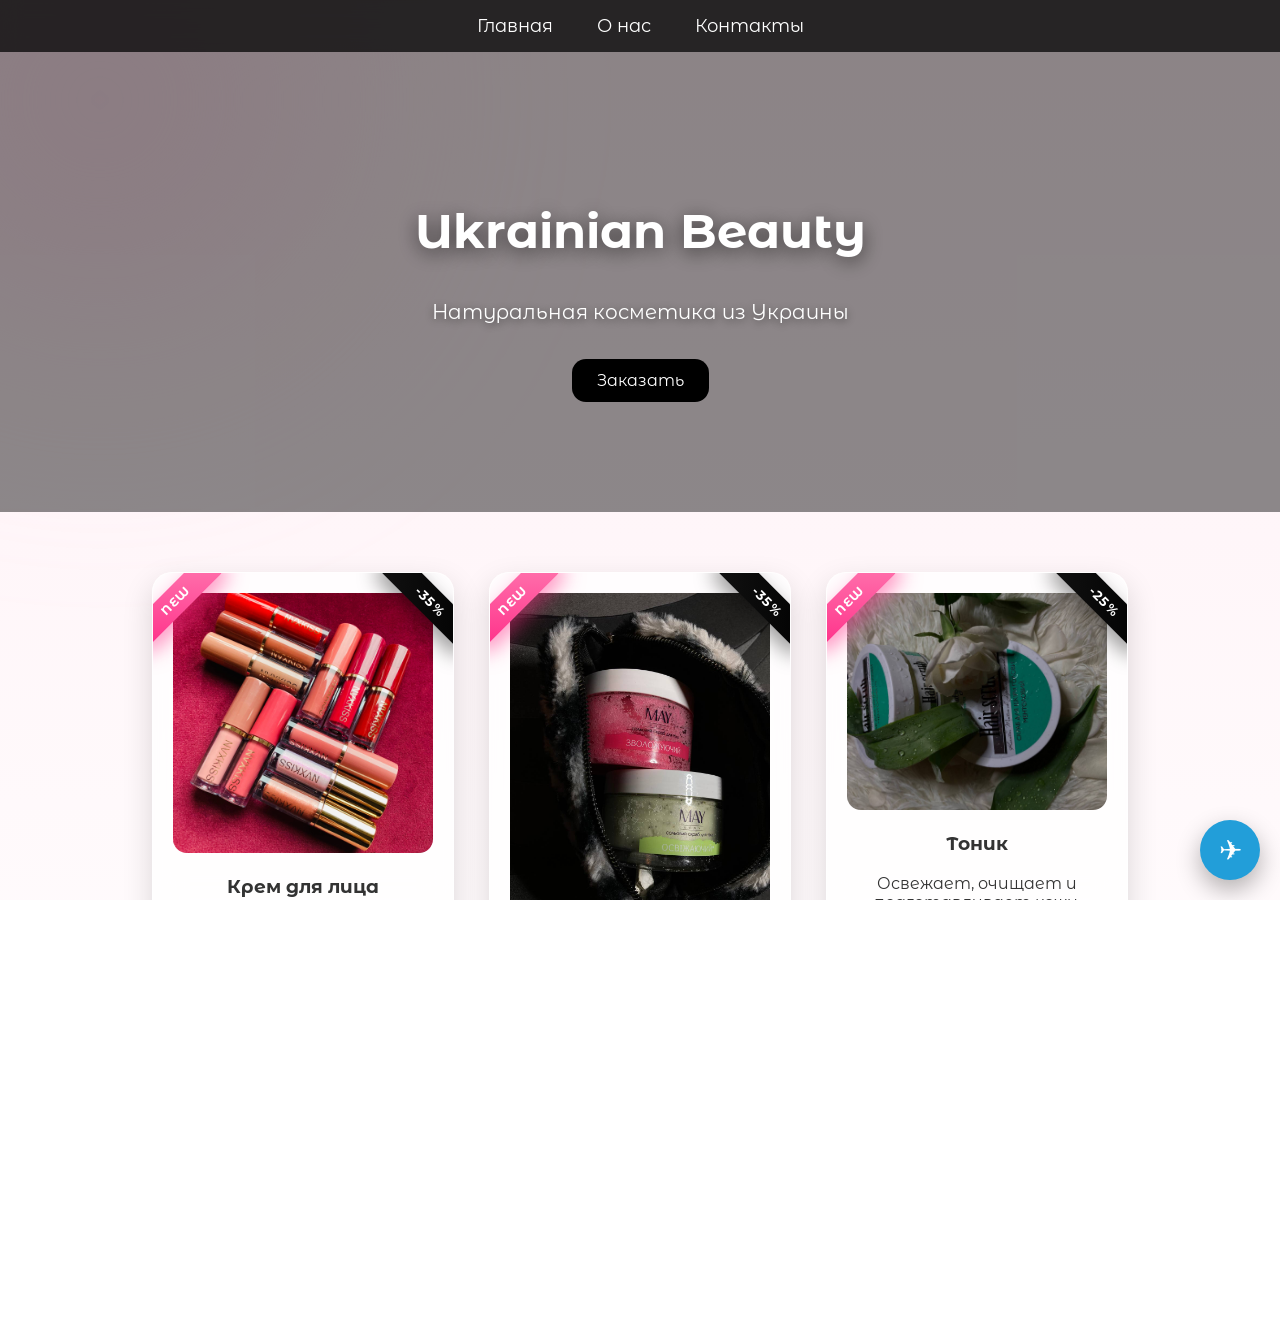
<file: index.html>
<!DOCTYPE html>
<html lang="ru">
<head>
<meta charset="UTF-8">
<meta name="viewport" content="width=device-width, initial-scale=1.0">
<title>Ukrainian Beauty</title>

<link rel="stylesheet" href="style.css">
<link href="https://fonts.googleapis.com/css2?family=Montserrat+Alternates:wght@400;600;700&display=swap" rel="stylesheet">
</head>

<body>

<div id="page-transition"></div>

<nav>
<a href="index.html">Главная</a>
<a href="about.html">О нас</a>
<a href="contact.html">Контакты</a>
</nav>

<section class="hero">
<h1>Ukrainian Beauty</h1>
<p>Натуральная косметика из Украины</p>
<a href="https://t.me/Ninel_Viktorivna" target="_blank" class="btn">Заказать</a>
</section>

<section class="catalog" id="catalog"></section>

<a href="https://t.me/Ninel_Viktorivna" target="_blank" class="tg-float">✈</a>

<script src="products.js"></script>
<script src="script.js"></script>

</body>
</html>
</file>
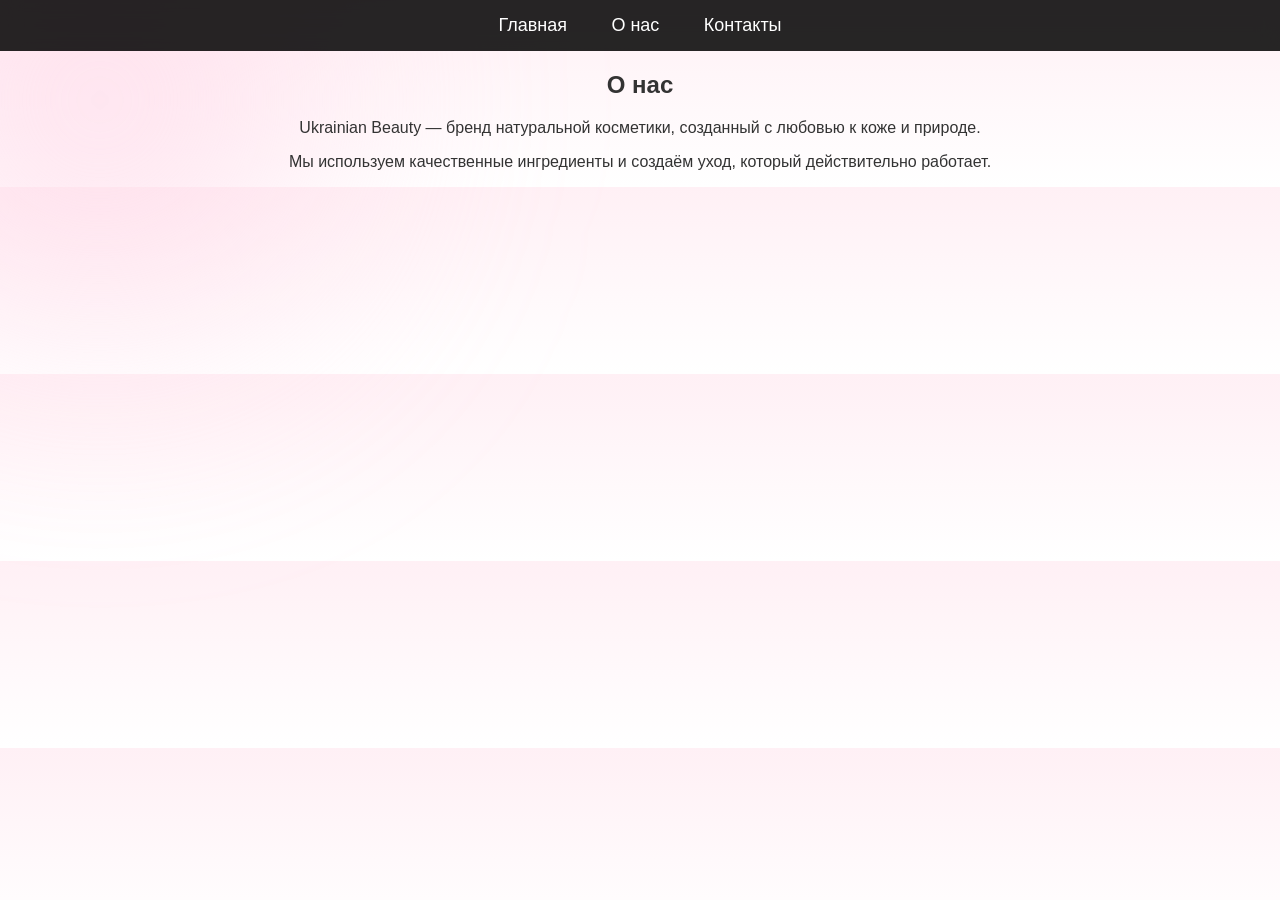
<file: about.html>
<!DOCTYPE html>
<html lang="ru">
<head>
<meta charset="UTF-8">
<meta name="viewport" content="width=device-width, initial-scale=1.0">
<title>О нас — Ukrainian Beauty</title>
<link rel="stylesheet" href="style.css">
</head>
<body>

<nav>
  <a href="index.html">Главная</a>
  <a href="about.html">О нас</a>
  <a href="contact.html">Контакты</a>
</nav>

<section class="page">
  <h1>О нас</h1>

  <p>
    Ukrainian Beauty — бренд натуральной косметики,
    созданный с любовью к коже и природе.
  </p>

  <p>
    Мы используем качественные ингредиенты и создаём
    уход, который действительно работает.
  </p>

</section>

</body>
</html>
</file>
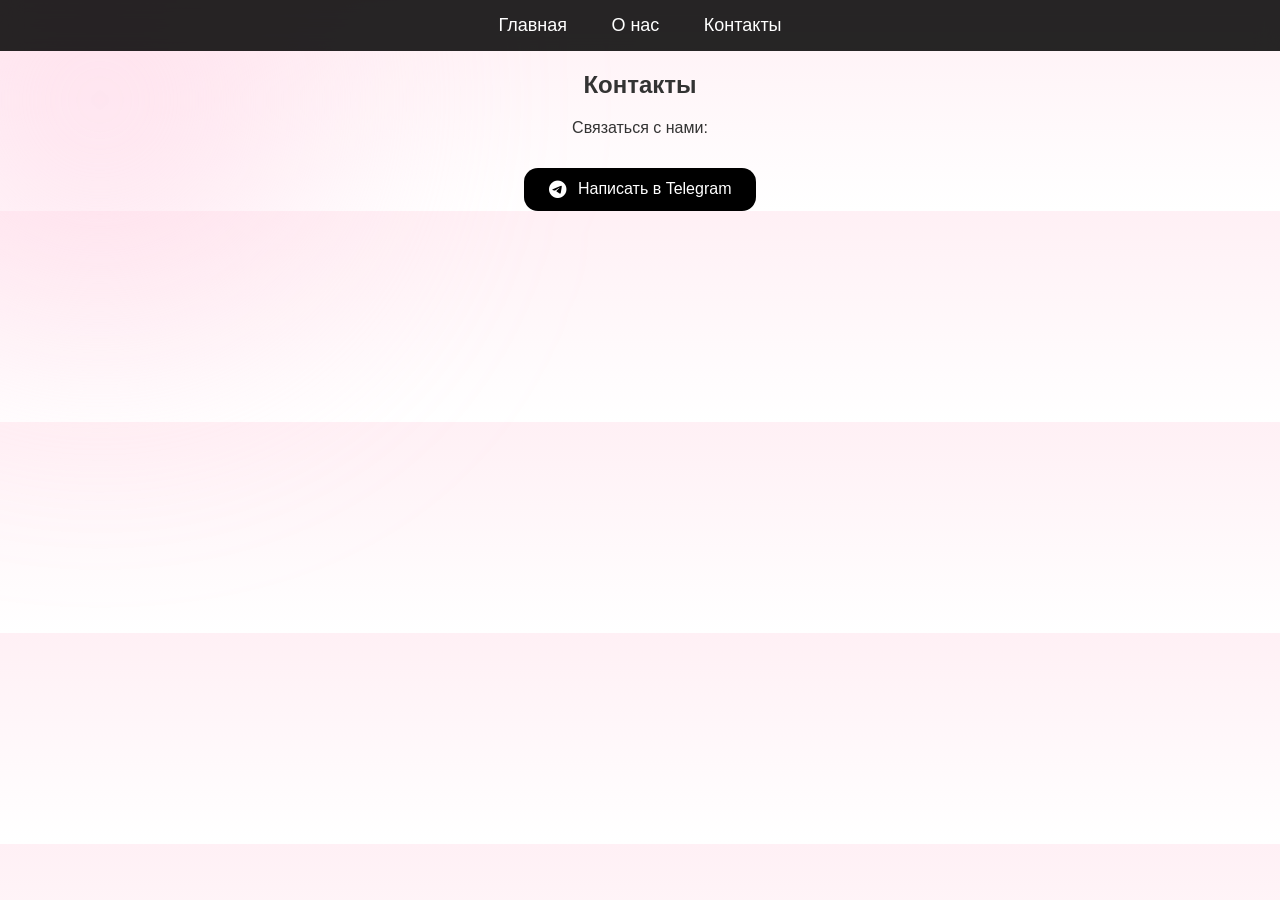
<file: contact.html>
<!DOCTYPE html>
<html lang="ru">
<head>
    <link rel="stylesheet" href="https://cdnjs.cloudflare.com/ajax/libs/font-awesome/6.5.0/css/all.min.css">
<meta charset="UTF-8">
<meta name="viewport" content="width=device-width, initial-scale=1.0">
<title>Контакты — Ukrainian Beauty</title>
<link rel="stylesheet" href="style.css">
</head>
<body>

<nav>
  <a href="index.html">Главная</a>
  <a href="about.html">О нас</a>
  <a href="contact.html">Контакты</a>
</nav>

<section class="page">
  <h1>Контакты</h1>

  <p>Связаться с нами:</p>

 <a class="btn" href="https://t.me/Ninel_Viktorivna" target="_blank">
    <i class="fa-brands fa-telegram"></i>
    Написать в Telegram
</a>

</section>

</body>
</html>
</file>
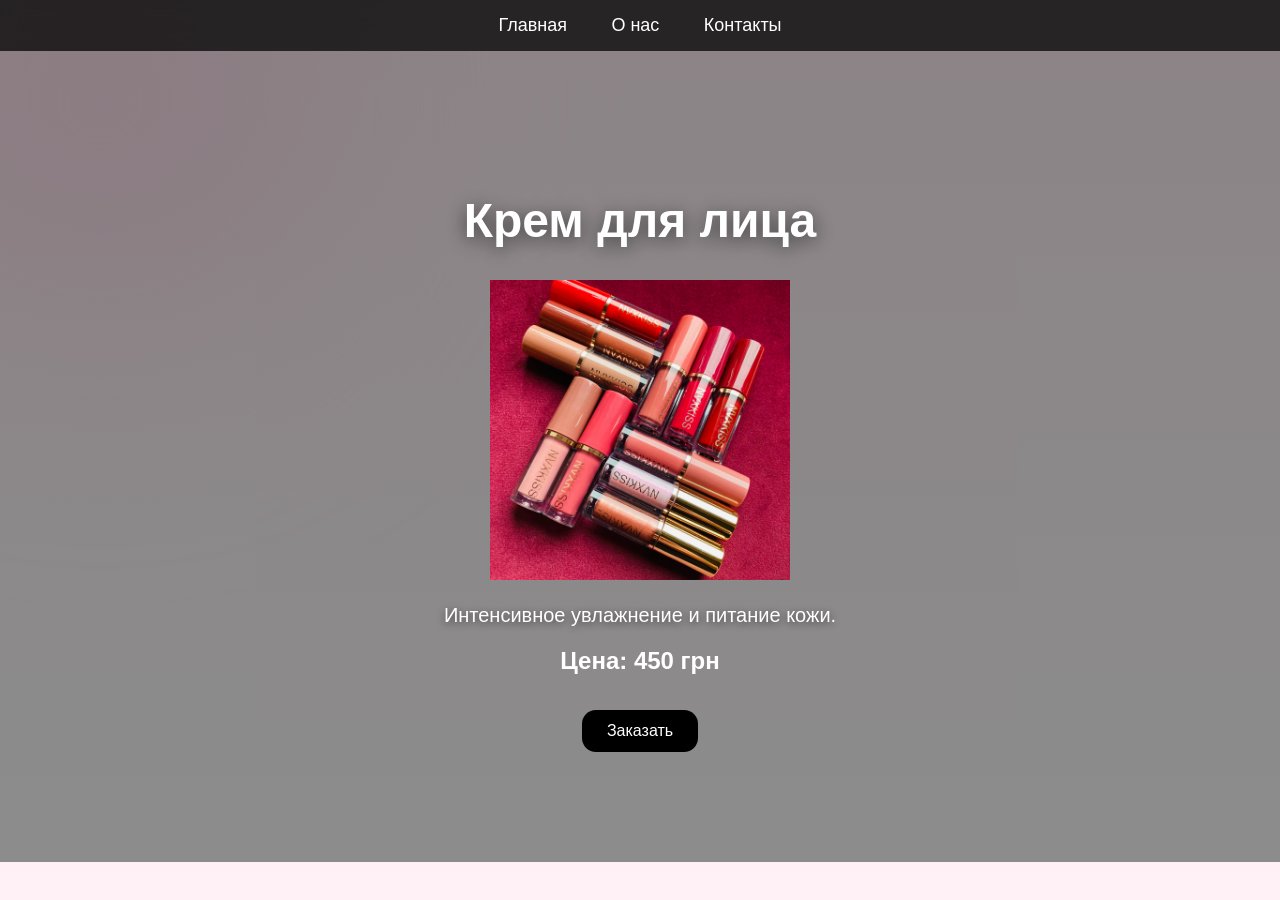
<file: cream.html>
<!DOCTYPE html>
<html lang="ru">
<head>
<meta charset="UTF-8">
<title>Крем</title>
<link rel="stylesheet" href="style.css">
</head>

<body>
<div id="page-transition"></div>
<nav class="nav">
<a href="index.html">Главная</a>
<a href="about.html">О нас</a>
<a href="contact.html">Контакты</a>
</nav>

<div class="hero">
<h1>Крем для лица</h1>

<img src="cream.jpg" width="300">

<p>Интенсивное увлажнение и питание кожи.</p>

<h2>Цена: 450 грн</h2>

<a class="btn order" target="_blank"
href="https://t.me/Ninel_Viktorivna">
Заказать
</a>
</div>

</body>
</html>
</file>
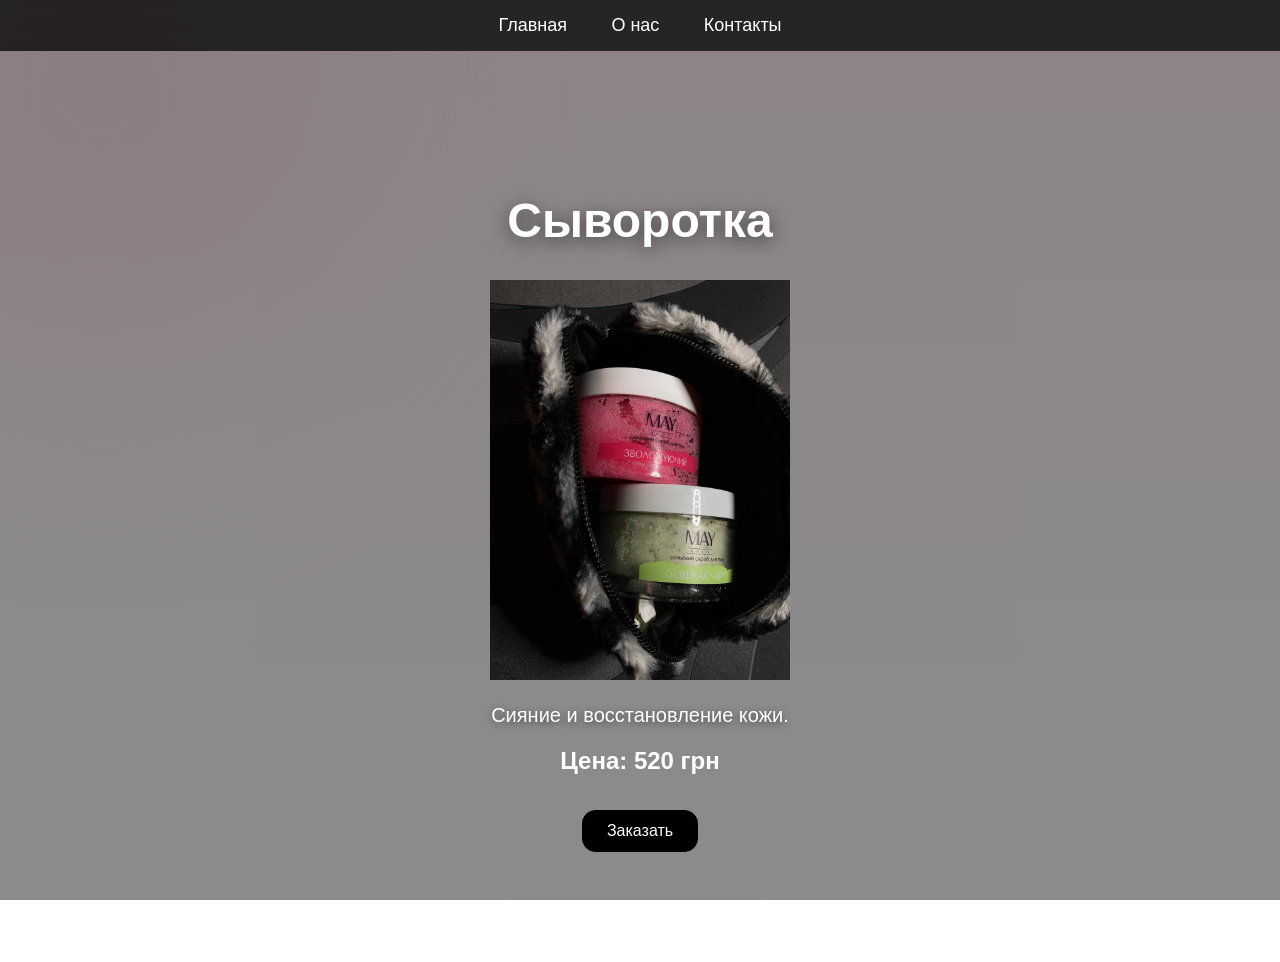
<file: serum.html>
<!DOCTYPE html>
<html lang="ru">
<head>
<meta charset="UTF-8">
<title>Сыворотка</title>
<link rel="stylesheet" href="style.css">
</head>

<body>
<div id="page-transition"></div>
<nav class="nav">
<a href="index.html">Главная</a>
<a href="about.html">О нас</a>
<a href="contact.html">Контакты</a>
</nav>

<div class="hero">
<h1>Сыворотка</h1>

<img src="serum.jpg" width="300">

<p>Сияние и восстановление кожи.</p>

<h2>Цена: 520 грн</h2>

<a class="btn order" target="_blank"
href="https://t.me/Ninel_Viktorivna">
Заказать
</a>
</div>

</body>
</html>
</file>
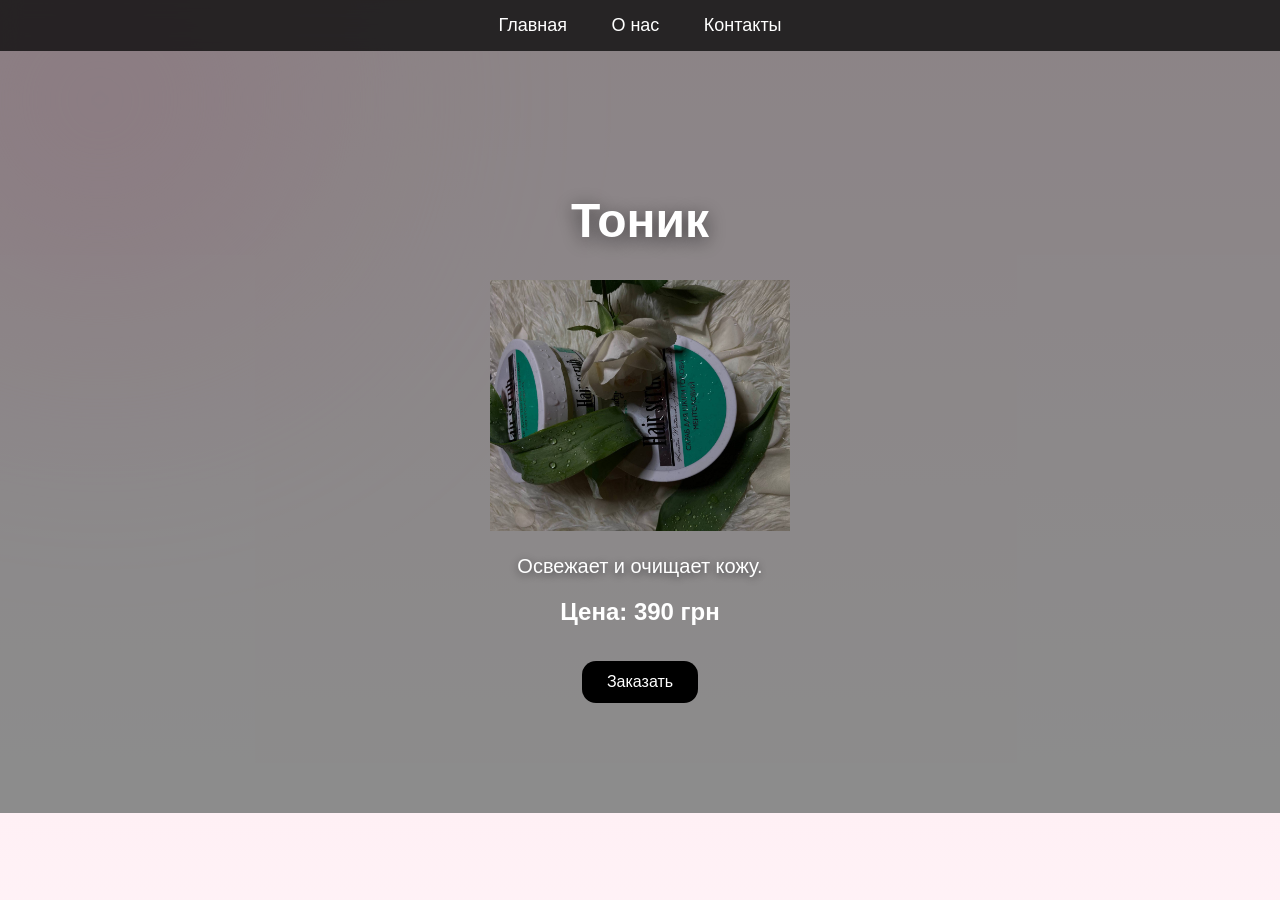
<file: tonic.html>
<!DOCTYPE html>
<html lang="ru">
<head>
<meta charset="UTF-8">
<title>Тоник</title>
<link rel="stylesheet" href="style.css">
</head>

<body>
<div id="page-transition"></div>
<nav class="nav">
<a href="index.html">Главная</a>
<a href="about.html">О нас</a>
<a href="contact.html">Контакты</a>
</nav>

<div class="hero">
<h1>Тоник</h1>

<img src="tonic.jpg" width="300">

<p>Освежает и очищает кожу.</p>

<h2>Цена: 390 грн</h2>

<a class="btn order" target="_blank"
href="https://t.me/Ninel_Viktorivna">
Заказать
</a>
</div>

</body>
</html>
</file>
<file: style.css>
body{
font-family:'Montserrat Alternates',sans-serif;
margin:0;
background:linear-gradient(to bottom,#fff0f5,#ffffff);
text-align:center;
color:#333;
overflow-x:hidden;
}

/* PAGE TRANSITION */

#page-transition{
position:fixed;
top:0;
left:0;
width:100%;
height:100%;
background:white;
z-index:9999;
transform:translateY(100%);
transition:transform .6s ease;
}

#page-transition.active{
transform:translateY(0);
}

/* NAV */

nav{
background:black;
padding:15px;
position:sticky;
top:0;
z-index:100;
transition:.4s;
}

nav.scrolled{
box-shadow:0 5px 20px rgba(0,0,0,.3);
}

nav a{
color:white;
margin:0 20px;
text-decoration:none;
font-size:18px;
}

/* HERO */

.hero{
padding:110px 20px;
animation:fadeUp .8s ease;
}

/* BUTTON */

.btn{
display:inline-block;
margin-top:15px;
padding:12px 25px;
border-radius:14px;
text-decoration:none;
color:white;
background:black;
transition:.3s;
}

.btn:hover{
transform:translateY(-4px) scale(1.05);
box-shadow:0 15px 35px rgba(255,154,193,.4);
}

/* CATALOG */

.catalog{
display:flex;
justify-content:center;
gap:35px;
flex-wrap:wrap;
padding:60px 20px;
}

/* CARD */

.card{
background:white;
padding:20px;
width:260px;
border-radius:20px;
box-shadow:0 12px 30px rgba(0,0,0,.15);
transition:.45s;
opacity:0;
transform:translateY(60px);
}

.card.show{
opacity:1;
transform:translateY(0);
}

.card:hover{
transform:translateY(-15px) scale(1.04);
box-shadow:
0 25px 60px rgba(0,0,0,.25),
0 0 25px rgba(255,154,193,.5);
}

.card img{
width:100%;
border-radius:14px;
transition:.4s;
}

.card:hover img{
transform:scale(1.1);
}

/* PRODUCT PAGE */

.product-page{
max-width:700px;
margin:60px auto;
animation:fadeUp .8s ease;
}

.product-page img{
width:100%;
border-radius:16px;
}

.price{
font-size:24px;
margin:20px 0;
font-weight:700;
}

/* TELEGRAM FLOAT */

.tg-float{
position:fixed;
right:20px;
bottom:20px;
width:60px;
height:60px;
background:#229ED9;
color:white;
font-size:28px;
display:flex;
align-items:center;
justify-content:center;
border-radius:50%;
text-decoration:none;
box-shadow:0 10px 25px rgba(0,0,0,.3);
transition:.3s;
z-index:999;
}

.tg-float:hover{
transform:scale(1.15);
box-shadow:0 0 25px #229ED9;
}

/* ANIMATION */

@keyframes fadeUp{
from{
opacity:0;
transform:translateY(30px);
}
to{
opacity:1;
transform:translateY(0);
}
}
/* POPUP */

.tg-popup{
position:fixed;
top:0;
left:0;
width:100%;
height:100%;
background:rgba(0,0,0,.5);
display:flex;
justify-content:center;
align-items:center;
opacity:0;
pointer-events:none;
transition:.4s;
z-index:10000;
}

.tg-popup.show{
opacity:1;
pointer-events:auto;
}

.tg-box{
background:white;
padding:30px;
border-radius:18px;
max-width:320px;
text-align:center;
position:relative;
animation:fadeUp .5s ease;
}

#close-popup{
position:absolute;
top:10px;
right:15px;
cursor:pointer;
font-size:20px;
}

/* ORDER ALERT */

.order-alert{
position:fixed;
left:20px;
bottom:20px;
background:black;
color:white;
padding:12px 18px;
border-radius:12px;
opacity:0;
transform:translateY(20px);
transition:.5s;
z-index:9999;
}

.order-alert.show{
opacity:1;
transform:translateY(0);
}

/* BUTTON PULSE */

.btn{
animation:pulse 3s infinite;
}

@keyframes pulse{
0%{box-shadow:0 0 0 rgba(255,154,193,0);}
50%{box-shadow:0 0 20px rgba(255,154,193,.6);}
100%{box-shadow:0 0 0 rgba(255,154,193,0);}
}
/* =========================
   BLACK LABEL EFFECTS
========================= */

/* GLASS NAVBAR */

nav{
backdrop-filter:blur(10px);
background:rgba(0,0,0,0.85);
}

/* GLASS CARDS */

.card{
background:rgba(255,255,255,0.75);
backdrop-filter:blur(14px);
border:1px solid rgba(255,255,255,0.4);
}

/* LUXURY GLOW */

.card:hover{
box-shadow:
0 25px 60px rgba(0,0,0,.25),
0 0 35px rgba(255,154,193,.6);
}

/* SOFT BACKGROUND LIGHT */

body::before{
content:"";
position:fixed;
top:-200px;
left:-200px;
width:600px;
height:600px;
background:radial-gradient(circle,#ffd6e7,transparent 70%);
filter:blur(120px);
z-index:-1;
animation:moveLight 18s infinite alternate;
}

@keyframes moveLight{
0%{transform:translate(0,0);}
100%{transform:translate(400px,300px);}
}

/* CURSOR LIGHT */

.cursor-light{
position:fixed;
width:120px;
height:120px;
border-radius:50%;
pointer-events:none;
background:radial-gradient(circle,
rgba(255,154,193,.35),
transparent 70%);
transform:translate(-50%,-50%);
z-index:9998;
mix-blend-mode:soft-light;
}
/* ===== HERO TEXT FIX ===== */

.hero{
position:relative;
color:white;
}

/* затемнение картинки */
.hero::before{
content:"";
position:absolute;
top:0;
left:0;
width:100%;
height:100%;
background:rgba(0,0,0,0.45); /* главный фикс */
z-index:1;
}

/* текст поверх затемнения */
.hero *{
position:relative;
z-index:2;
}

/* усиление читаемости */
.hero h1{
font-size:48px;
font-weight:700;
text-shadow:0 4px 20px rgba(0,0,0,.6);
}

.hero p{
font-size:20px;
text-shadow:0 2px 10px rgba(0,0,0,.6);
}
.btn i{
margin-right:8px;
font-size:18px;
vertical-align:middle;
}
/* ===== PRICE DESIGN ===== */

.price-box{
display:flex;
justify-content:center;
align-items:center;
gap:12px;
margin:15px 0 5px;
}

.old-price{
font-size:16px;
color:#999;
text-decoration:line-through;
opacity:.7;
}

.price{
font-size:26px;
font-weight:700;
color:black;
background:linear-gradient(45deg,#ff9ac1,#ffd6e7);
padding:4px 12px;
border-radius:10px;
box-shadow:0 5px 15px rgba(255,154,193,.35);
}
/* PRICE DESIGN */

.price-box{
gap:12px;
align-items:center;
margin:15px 0 10px;
display:flex;
justify-content:center;
align-items:center;
gap:10px;
}

.old-price{
color:#555;
font-size:15px;
font-weight:500;
text-decoration:line-through;
text-decoration-thickness:2px;
text-decoration-color:#ff9ac1;
opacity:.85;
letter-spacing:.5px;
}

.price{
background:#ffd6e7;
color:#000;
font-weight:700;
padding:6px 14px;
border-radius:10px;
font-size:18px;
box-shadow:0 5px 15px rgba(255,154,193,.4);
}
/* NEW BADGE */

.card{
position:relative;
}

.badge-new{
position:absolute;
top:12px;
left:12px;
background:black;
color:white;
font-size:12px;
font-weight:700;
padding:6px 10px;
border-radius:8px;
letter-spacing:1px;
box-shadow:0 5px 15px rgba(0,0,0,.25);
animation:newPulse 2.5s infinite;
z-index:5;
}

@keyframes newPulse{
0%{transform:scale(1);}
50%{transform:scale(1.08);}
100%{transform:scale(1);}
}
/* ===== NEW BADGE ===== */

.card{
position:relative;
overflow:hidden;
}

.badge-new{
position:absolute;
top:14px;
left:-35px;

background:linear-gradient(45deg,#ff2e88,#ff7eb3);
color:white;

font-size:12px;
font-weight:700;
letter-spacing:1px;

padding:6px 40px;
transform:rotate(-45deg);

box-shadow:0 8px 20px rgba(255,46,136,.5);

animation:newGlow 2s infinite alternate;
z-index:5;
}

@keyframes newGlow{
from{
box-shadow:0 0 10px rgba(255,46,136,.4);
}
to{
box-shadow:0 0 25px rgba(255,46,136,.9);
}
}
/* ===== DISCOUNT BADGE ===== */

.badge-sale{
position:absolute;
top:14px;
right:-35px;

background:linear-gradient(45deg,#111,#000);
color:#fff;

font-size:13px;
font-weight:700;

padding:6px 40px;
transform:rotate(45deg);

letter-spacing:1px;
box-shadow:0 8px 20px rgba(0,0,0,.4);

z-index:5;
}
/* =========================
   MOBILE NAV FIX
========================= */

@media (max-width:768px){

nav{
padding:10px 5px;
}

nav a{
font-size:14px;
margin:0 10px;
}

}
/* =========================
   MOBILE SCALE
========================= */

@media (max-width:768px){

/* HERO (баннер) */
.hero{
padding:70px 15px;
}

.hero h1{
font-size:26px;
}

.hero p{
font-size:14px;
}

/* КАТАЛОГ */
.catalog{
gap:20px;
padding:40px 10px;
}

/* КАРТОЧКИ */
.card{
width:200px;
padding:15px;
border-radius:16px;
}

.card h3{
font-size:16px;
}

.desc{
font-size:13px;
}

/* КНОПКИ В КАРТОЧКЕ */
.card .btn{
padding:9px 16px;
font-size:14px;
}

}
/* =========================
   MOBILE FIX REAL
========================= */

@media screen and (max-width:768px){

/* БАННЕР */
.hero{
padding:60px 15px !important;
}

.hero h1{
font-size:24px !important;
}

.hero p{
font-size:14px !important;
}

/* КАТАЛОГ */
.catalog{
gap:15px !important;
padding:30px 10px !important;
}

/* КАРТОЧКИ */
.card{
width:180px !important;
padding:14px !important;
}

/* КАРТИНКА */
.card img{
border-radius:12px;
}

/* ТЕКСТ */
.card h3{
font-size:15px;
}

.desc{
font-size:13px;
}

/* КНОПКИ */
.card .btn{
font-size:13px;
padding:8px 14px;
}

}
/* =========================
   MOBILE GRID (2 CARDS)
========================= */

@media screen and (max-width:768px){

.catalog{
display:grid !important;
grid-template-columns:repeat(2, 1fr);
gap:14px;
padding:30px 12px;
justify-items:center;
}

.card{
width:100% !important;
max-width:170px;
padding:14px;
}

}

/* маленькие телефоны */
@media screen and (max-width:420px){

.catalog{
gap:10px;
}

.card{
max-width:155px;
}

}
/* =========================
   MOBILE CARD COMPACT FIX
========================= */

@media screen and (max-width:768px){

/* карточка компактнее */
.card{
padding:12px !important;
}

/* фото ниже по высоте */
.card img{
height:150px;
object-fit:cover;
}

/* название меньше */
.card h3{
font-size:14px;
margin:8px 0 4px;
}

/* описание короче */
.desc{
font-size:12px;
line-height:1.3;
margin-bottom:6px;

display:-webkit-box;
-webkit-line-clamp:2;
-webkit-box-orient:vertical;
overflow:hidden;
}

/* блок цены компактный */
.price-box{
margin:6px 0;
}

/* кнопки меньше */
.card .btn{
font-size:12px;
padding:7px 10px;
margin-top:6px;
}

}
/* =========================
   PERFECT MOBILE CARDS
========================= */

@media (max-width:768px){

/* 2 карточки */
.catalog{
display:grid;
grid-template-columns:1fr 1fr;
gap:12px;
padding:20px 10px;
}

/* карточка компактная */
.card{
padding:12px;
display:flex;
flex-direction:column;
justify-content:space-between;
}

/* фото фиксированной высоты */
.card img{
height:120px;
object-fit:cover;
}

/* название */
.card h3{
font-size:14px;
margin:6px 0;
}

/* описание короче (2 строки максимум) */
.desc{
font-size:12px;
line-height:1.3;

display:-webkit-box;
-webkit-line-clamp:2;
-webkit-box-orient:vertical;
overflow:hidden;
}

/* цена компактная */
.price-box{
margin:6px 0;
}

/* ===== КНОПКИ В ОДНУ СТРОКУ ===== */

.card .btn{
font-size:11px;
padding:7px 6px;
flex:1;
margin:4px 2px;
}

/* контейнер кнопок */
.card a.btn{
display:inline-flex;
justify-content:center;
align-items:center;
}

/* кнопки рядом */
.card .btn + .btn{
margin-left:4px;
}

/* делаем кнопку-блок строкой */
.card{
gap:4px;
}

}
</file>
